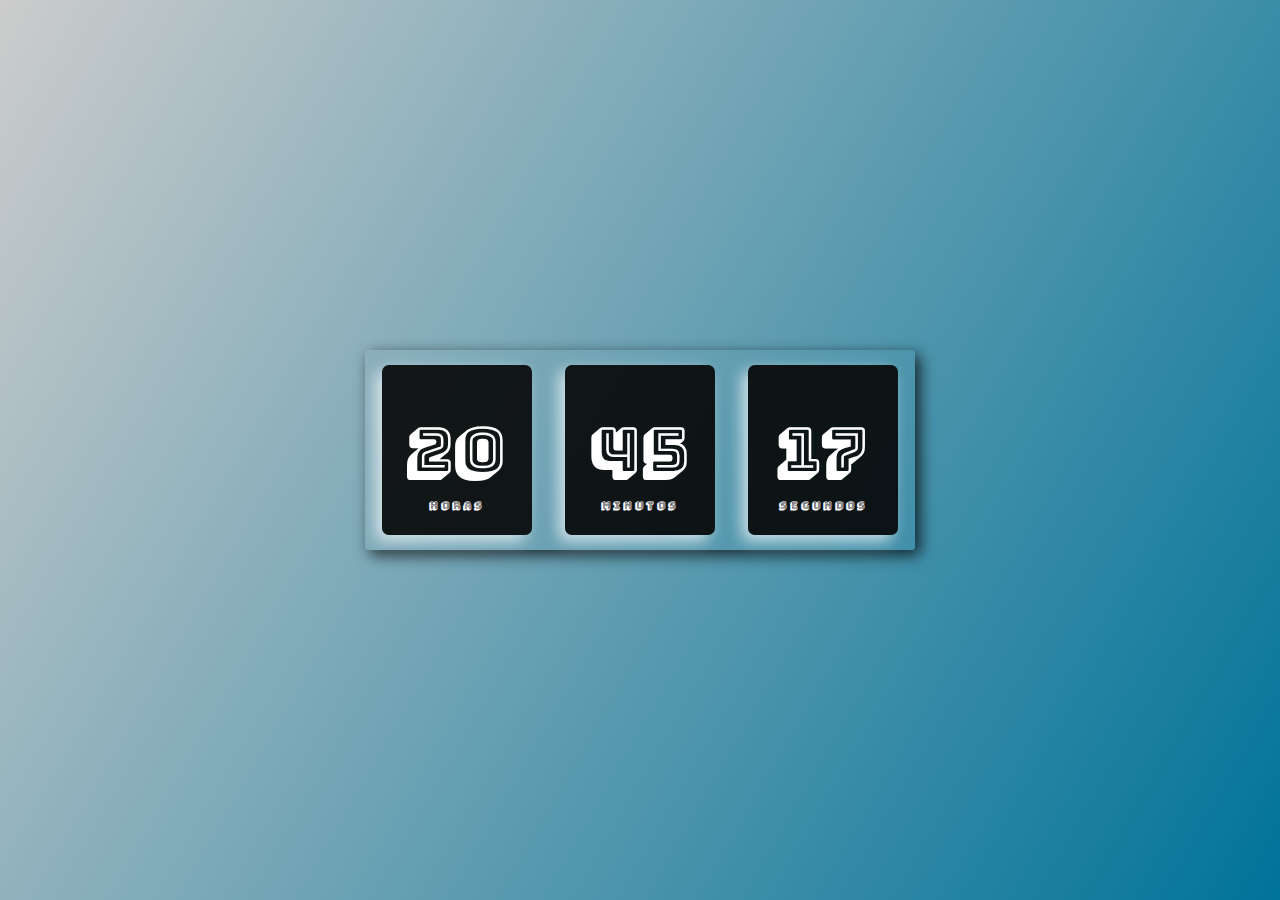
<file: Relógio-Digital/index.html>
<!DOCTYPE html>
<html lang="pt-br">

<head>
    <meta charset="UTF-8">
    <meta http-equiv="X-UA-Compatible" content="IE=edge">
    <meta name="viewport" content="width=device-width, initial-scale=1.0">
    <meta name="author" content="Tiago Mendes">
    <meta name="description" content="Relógio Digital">
    <meta name="keywords" content="Relógio, Relógio Digital">

    <link rel="stylesheet" href="css/style.css">
    
    <title>Relógio Digital</title>
</head>

<body>
    <div class="relogio">
        <div>
            <span id="horas">00</span>
            <span class="tempo">Horas</span>
        </div>

        <div>
            <span id="minutos">00</span>
            <span class="tempo">Minutos</span>
        </div>

        <div>
            <span id="segundos">00</span>
            <span class="tempo">Segundos</span>
        </div>
    </div>

    <script src="js/script.js"></script>
</body>

</html>
</file>
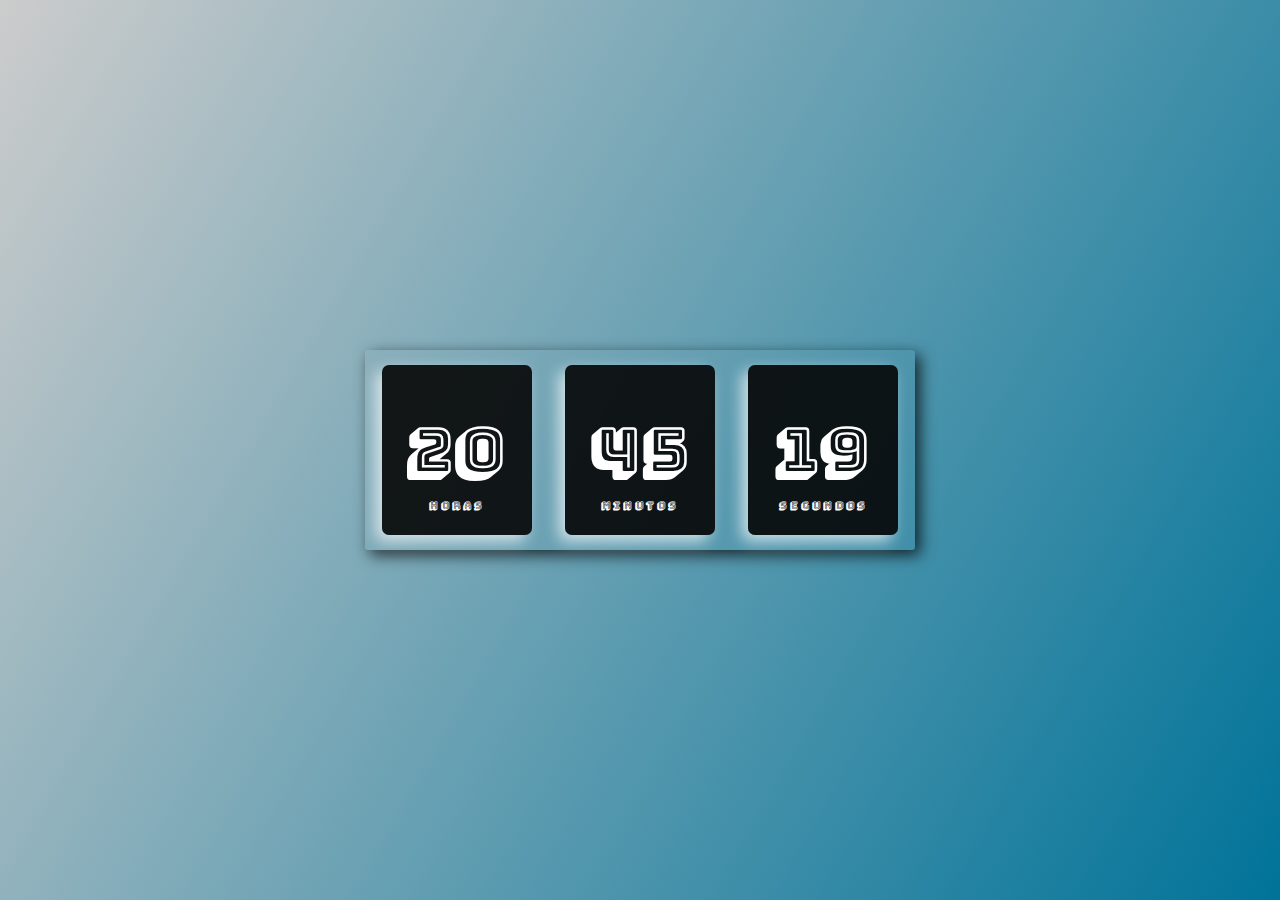
<file: Relógio-Digital/Relógio Digital/index.html>
<!DOCTYPE html>
<html lang="pt-br">

<head>
    <meta charset="UTF-8">
    <meta http-equiv="X-UA-Compatible" content="IE=edge">
    <meta name="viewport" content="width=device-width, initial-scale=1.0">
    <meta name="author" content="Tiago Mendes">
    <meta name="description" content="Relógio Digital">
    <meta name="keywords" content="Relógio, Relógio Digital">

    <link rel="stylesheet" href="assets/css/style.css">
    
    <title>Relógio Digital</title>
</head>

<body>
    <div class="relogio">
        <div>
            <span id="horas">00</span>
            <span class="tempo">Horas</span>
        </div>

        <div>
            <span id="minutos">00</span>
            <span class="tempo">Minutos</span>
        </div>

        <div>
            <span id="segundos">00</span>
            <span class="tempo">Segundos</span>
        </div>
    </div>

    <script src="assets/js/script.js"></script>
</body>

</html>
</file>
<file: Relógio-Digital/css/style.css>
@import url('https://fonts.googleapis.com/css2?family=Open+Sans:wght@300;400;500&display=swap');
@import url('https://fonts.googleapis.com/css2?family=Audiowide&family=Bungee+Shade&family=Nabla&family=Press+Start+2P&display=swap');
* {
    margin: 0;
    padding: 0;
    font-family:'Bungee Shade', 'Open Sans', sans-serif;
}

body {
    height: 100vh;
    background: linear-gradient(120deg, #ccc, #007399);
    display: flex;
    align-items: center;
    justify-content: center;
}

.relogio {
    display: flex;
    align-items: center;
    justify-content: space-around;
    height: 200px;
    width: 550px;
    background: transparent;
    border-radius: 3px;
    box-shadow: 5px 5px 15px rgba(0, 0, 0, .75);
}

.relogio div {
    height: 170px;
    width: 150px;
    display: flex;
    flex-direction: column;
    align-items: center;
    justify-content: center;
    color: #fff;
    background: rgba(5, 5, 5, .9);
    box-shadow: -6px 6px 15px rgba(255, 255, 255, 0.7);
    border-radius: 7px;
    letter-spacing: 3px;
}

.relogio span {
    font-weight: bolder;
    font-size: 60px;
}

.relogio span.tempo {
    font-size: 10px;
    margin-top: 11em;
    position: absolute;
}
</file>
<file: Relógio-Digital/Relógio Digital/assets/css/style.css>
@import url('https://fonts.googleapis.com/css2?family=Open+Sans:wght@300;400;500&display=swap');
@import url('https://fonts.googleapis.com/css2?family=Audiowide&family=Bungee+Shade&family=Nabla&family=Press+Start+2P&display=swap');
* {
    margin: 0;
    padding: 0;
    font-family:'Bungee Shade', 'Open Sans', sans-serif;
}

body {
    height: 100vh;
    background: linear-gradient(120deg, #ccc, #007399);
    display: flex;
    align-items: center;
    justify-content: center;
}

.relogio {
    display: flex;
    align-items: center;
    justify-content: space-around;
    height: 200px;
    width: 550px;
    background: transparent;
    border-radius: 3px;
    box-shadow: 5px 5px 15px rgba(0, 0, 0, .75);
}

.relogio div {
    height: 170px;
    width: 150px;
    display: flex;
    flex-direction: column;
    align-items: center;
    justify-content: center;
    color: #fff;
    background: rgba(5, 5, 5, .9);
    box-shadow: -6px 6px 15px rgba(255, 255, 255, 0.7);
    border-radius: 7px;
    letter-spacing: 3px;
}

.relogio span {
    font-weight: bolder;
    font-size: 60px;
}

.relogio span.tempo {
    font-size: 10px;
    margin-top: 11em;
    position: absolute;
}
</file>
